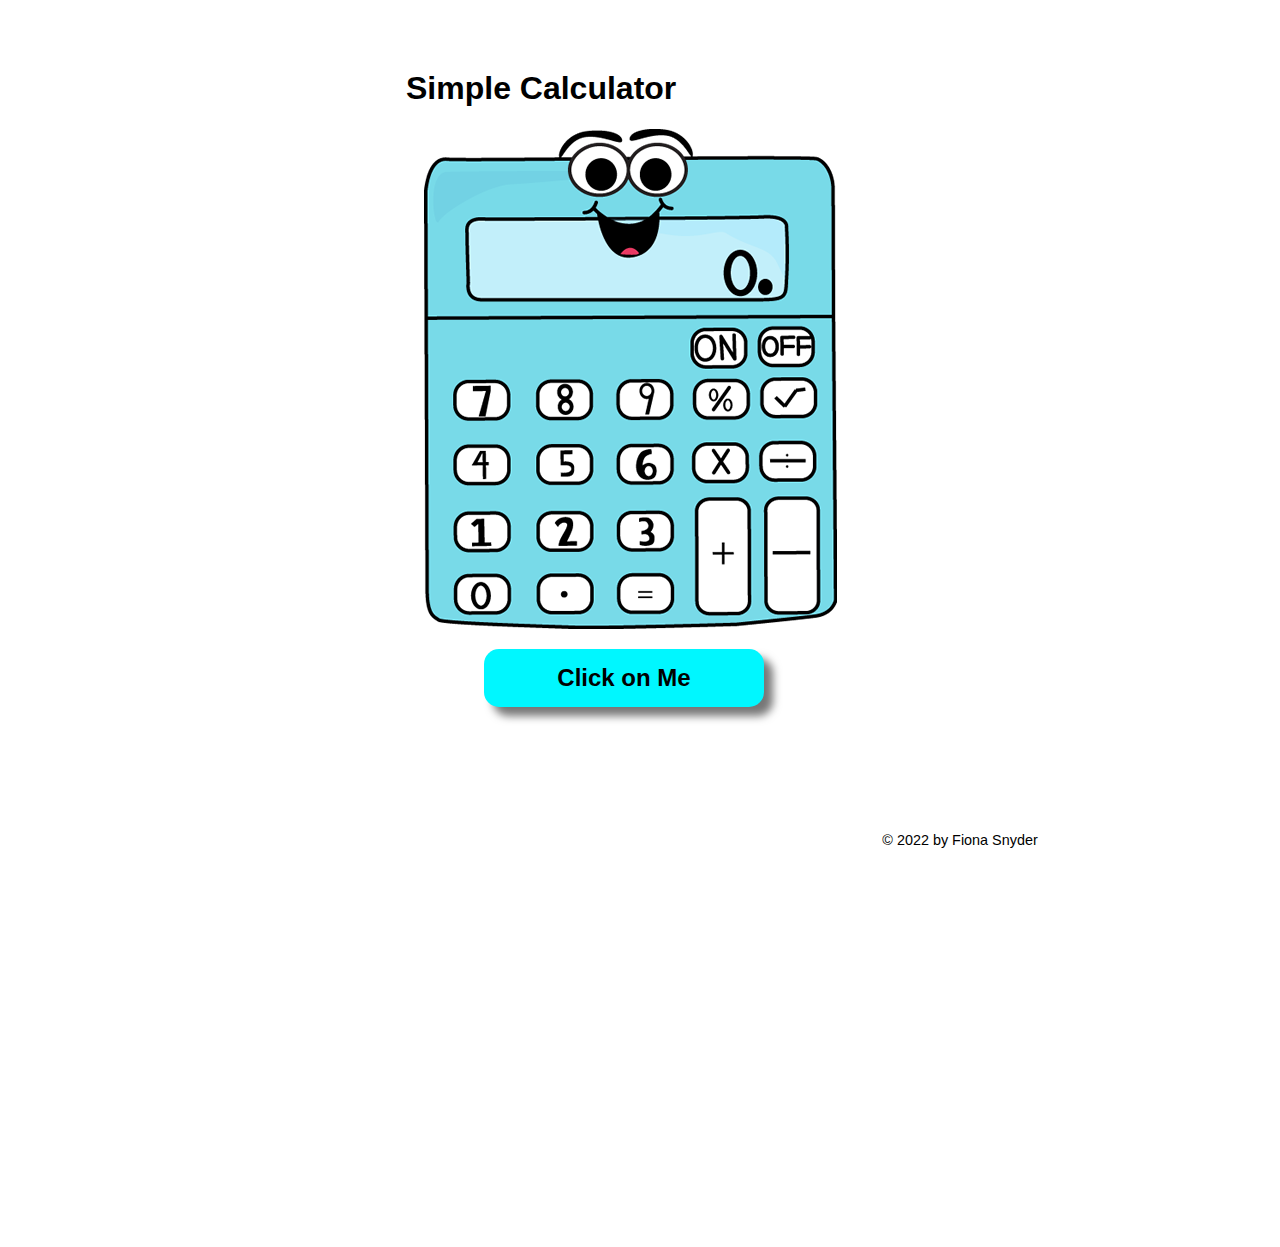
<file: index.html>
<!DOCTYPE html>
<html lang="en">

  <head>
    <meta charset="UTF-8">
    <title>Simple JS Calculator</title>
    <meta name="Description" content="Simple JS Calculator">
    <!-- Viewport -->
    <meta name="viewport" content="width=device-width, initial-scale=1">
    <!-- CSS links -->
    <link rel="stylesheet" href="HW3.css">
  </head> 

  <body>
    <!-- header -->
    <header>
      <h1>Simple Calculator</h1>
      <!-- image -->
      <figure>
        <img src="cartoon-calculator.png"
              alt="cartoon-calculator"
              title="Cartoon Calculator" />
      </figure> 
    </header> 

    <!-- onclick event button -->
    <button class="button" onclick="jsCalculator()">Click on Me</button>

    <!-- JavaScript link -->
    <script src="HW3_rev6.js"></script>    

    <footer>
      &copy; 2022 by Fiona Snyder
    </footer>

  </body>
</html>
</file>
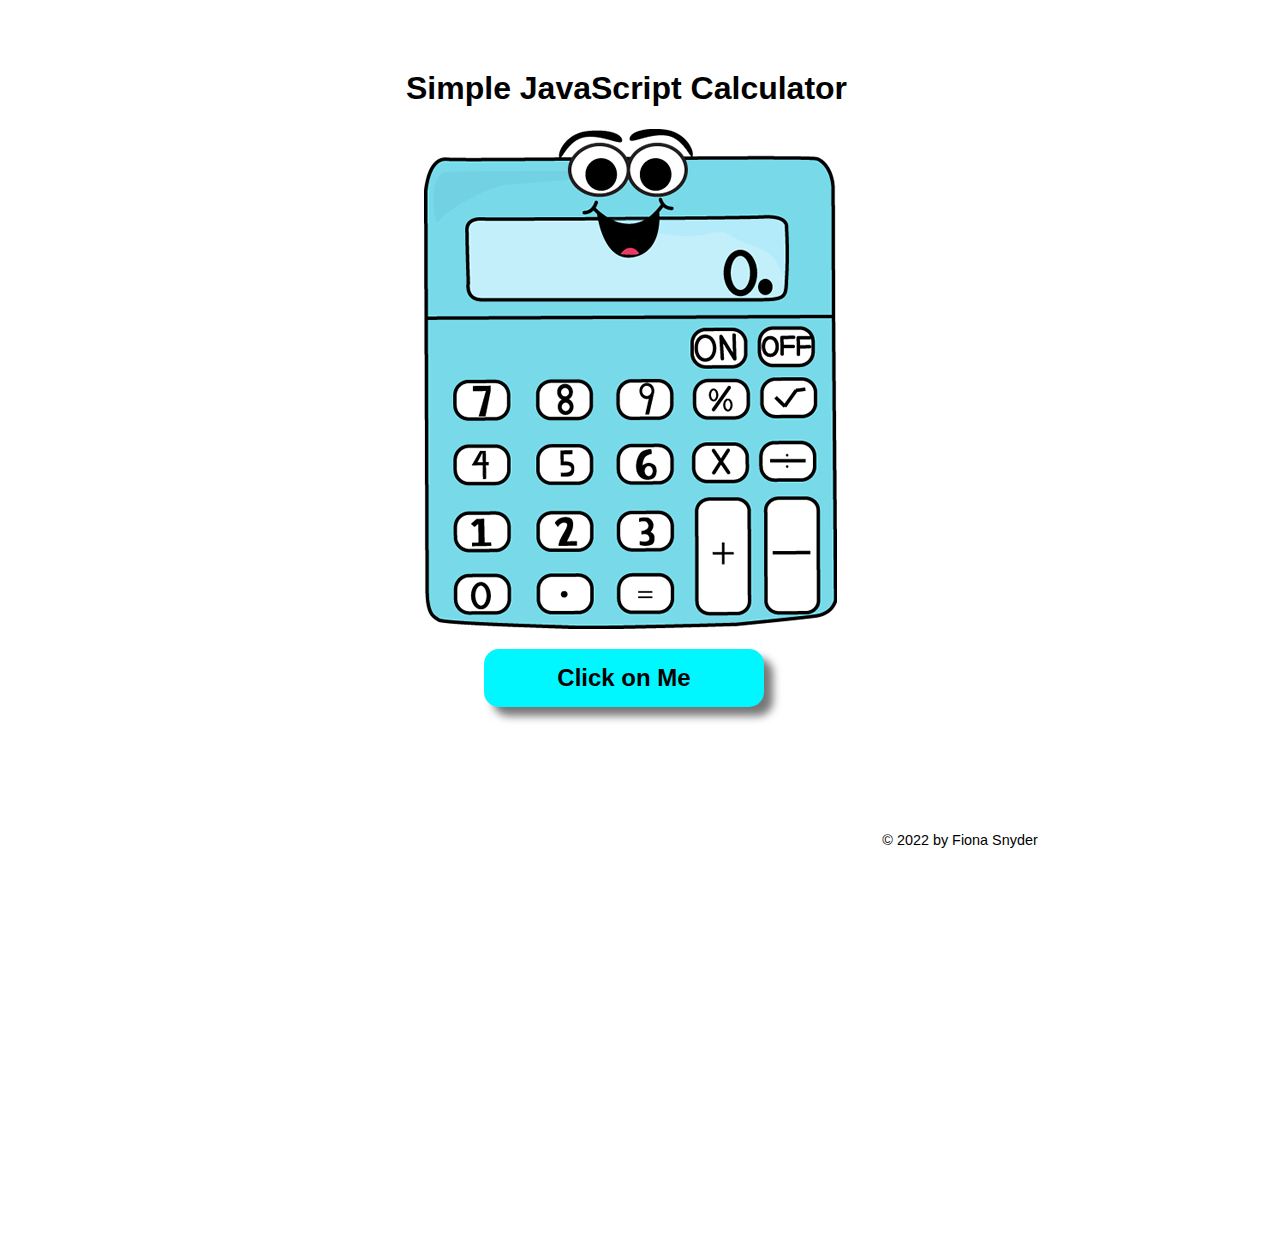
<file: HW3.html>
<!DOCTYPE html>
<html lang="en">

  <head>
    <meta charset="UTF-8">
    <title>Simple JS Calculator</title>
    <meta name="Description" content="Simple JS Calculator">
    <!-- Viewport -->
    <meta name="viewport" content="width=device-width, initial-scale=1">
    <!-- CSS links -->
    <link rel="stylesheet" href="HW3.css">
  </head> 

  <body>
    <!-- header -->
    <header>
      <h1>Simple JavaScript Calculator</h1>
      <!-- image -->
      <figure>
        <img src="cartoon-calculator.png"
              alt="cartoon-calculator"
              title="Cartoon Calculator" />
      </figure> 
    </header> 

    <!-- onclick event button -->
    <button class="button" onclick="jsCalculator()">Click on Me</button>

    <!-- JavaScript link -->
    <script src="HW3_rev6.js"></script>    

    <footer>
      &copy; 2022 by Fiona Snyder
    </footer>

  </body>
</html>
</file>
<file: HW3.css>
body {
  width: 90%;
  margin: 0px;
  padding: 3% 30% 30% 30%;
  font-family: 'Lucida Sans', 'Lucida Sans Regular', 'Lucida Grande', 'Lucida Sans Unicode', Verdana, sans-serif;
  font-size: 100%;
  letter-spacing: normal;
  background-color: #ffffff;
}
h1 {
  width: 600px;
  font-size: 200%;
  font-weight: bold;
  margin: 30px 0px 20px 20px;
  padding: 2px;
}
.button {
  background-color: #00f7ff;
  border: none;
  border-radius: 15px;
  width: 280px;
  font-size: 150%;
  font-weight: bold;  
  color: black;
  margin: 0px 0px 20px 100px;;
  padding: 15px;
  box-shadow: 9px 9px 9px #777777;
  -moz-box-shadow: 9px 9px 9px #777777;
  -webkit-box-shadow: 9px 9px 9px #777777;
  text-align: center;
  text-decoration: none;
  cursor: pointer;
}
.button:hover {
  background-color: #4fadad;
}
.button:active {
  background-color: #4fadad;
  box-shadow: 3px 3px 3px #777777;
  -moz-box-shadow: 3px 3px 3px #777777;
  -webkit-box-shadow: 3px 3px 3px #777777;
  transform: translateY(4px);
}
footer {
  width: 500px;
  margin: 100px auto 10px auto;
  padding: 5px;
  font-size: 90%;
  text-align: center;
  clear: both;
}
/* For extra small devices */
@media only screen and (max-width: 480px) {
  body {
    width: 8%;
    padding: 0%;
    background-color: #FFF;
    justify-content: center;
  }
}
/* For tablets: */
@media only screen and (min-width: 600px) {
  body {
    width: 15%;
    background-color: #FFF;
    justify-content: center;    
  }
}
/* For medium size devices: */
@media only screen and (min-width: 768px) {
  body {
    width: 60%;
    background-color: #FFF;
    justify-content: center;  
  }
}
/* For desktops */
@media only screen and (min-width: 992px) {
  body {
    width: 80%;
    background-color: #FFF;
    justify-content: center;  
  }
}
/* For large desktops */
@media only screen and (min-width: 1200px) {
  body {
    width: 90%;
    background-color: #FFF;
    justify-content: center;  
  }
}
</file>
